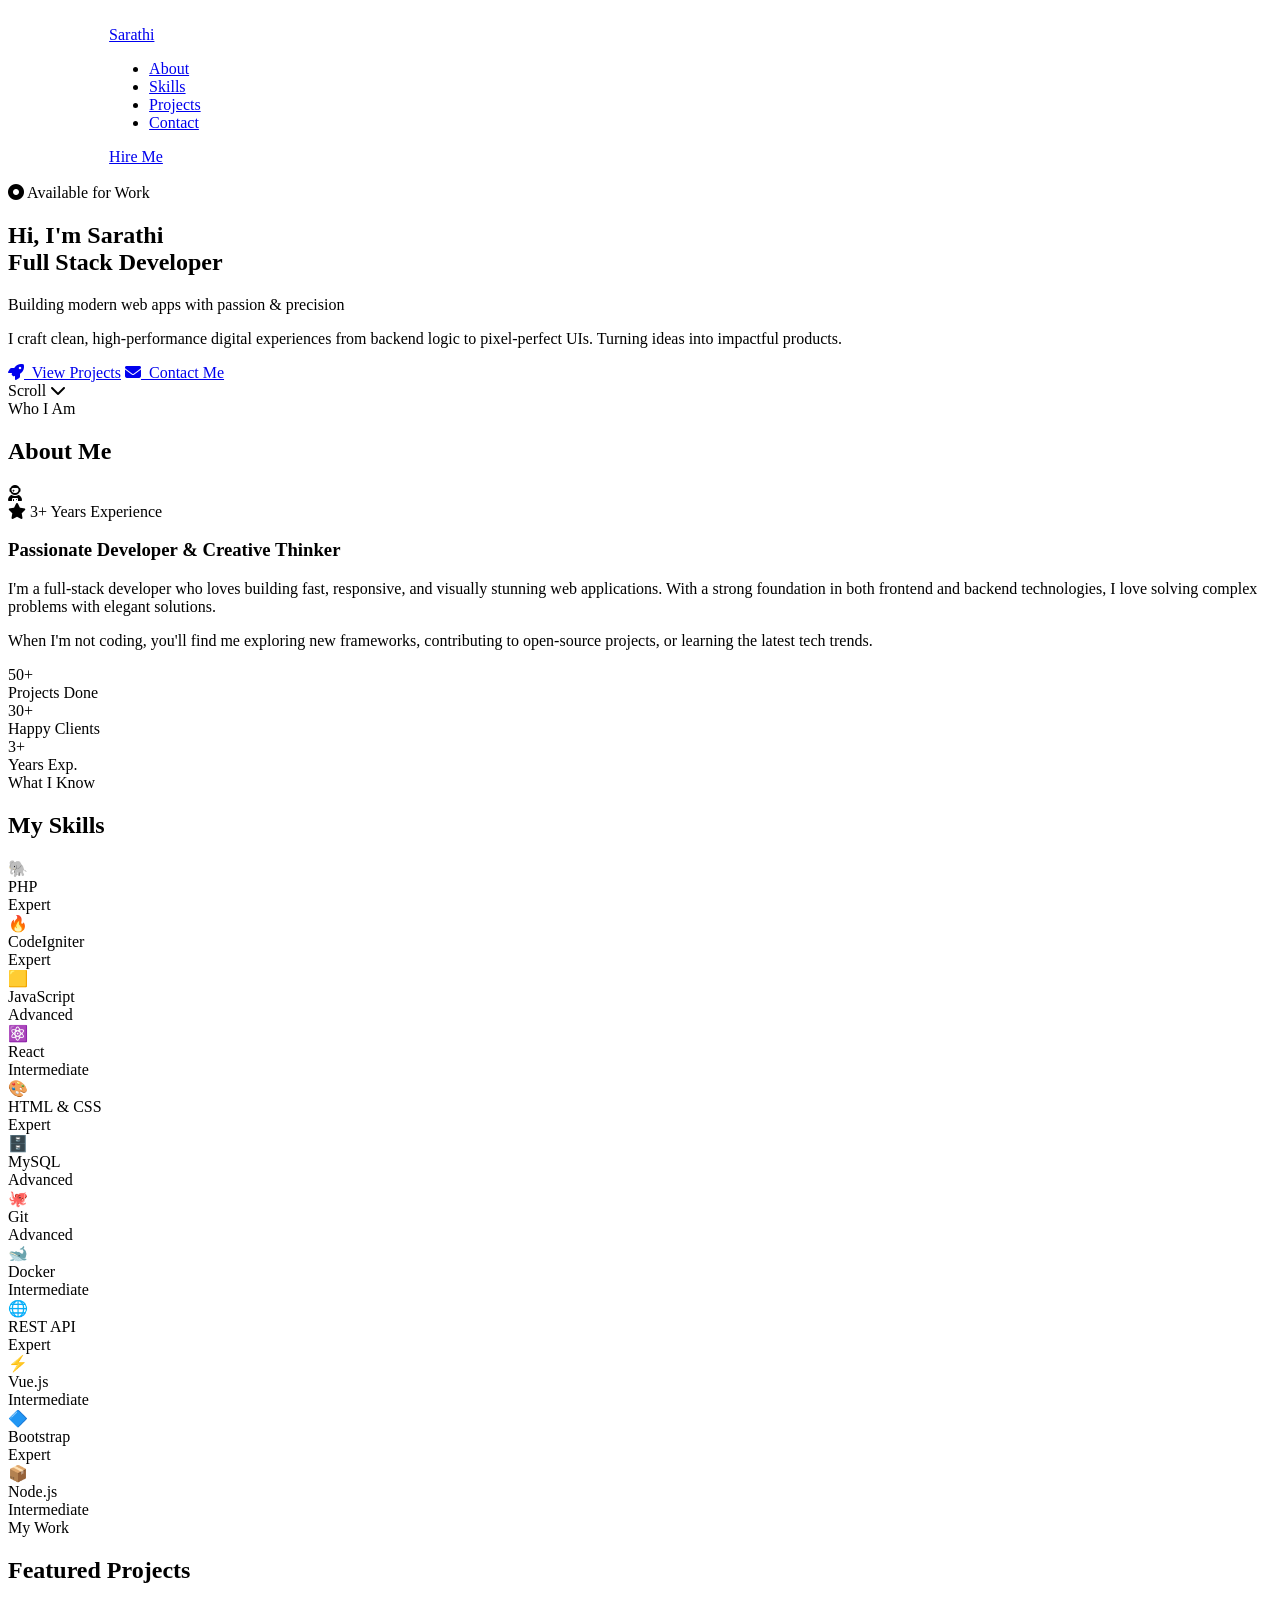
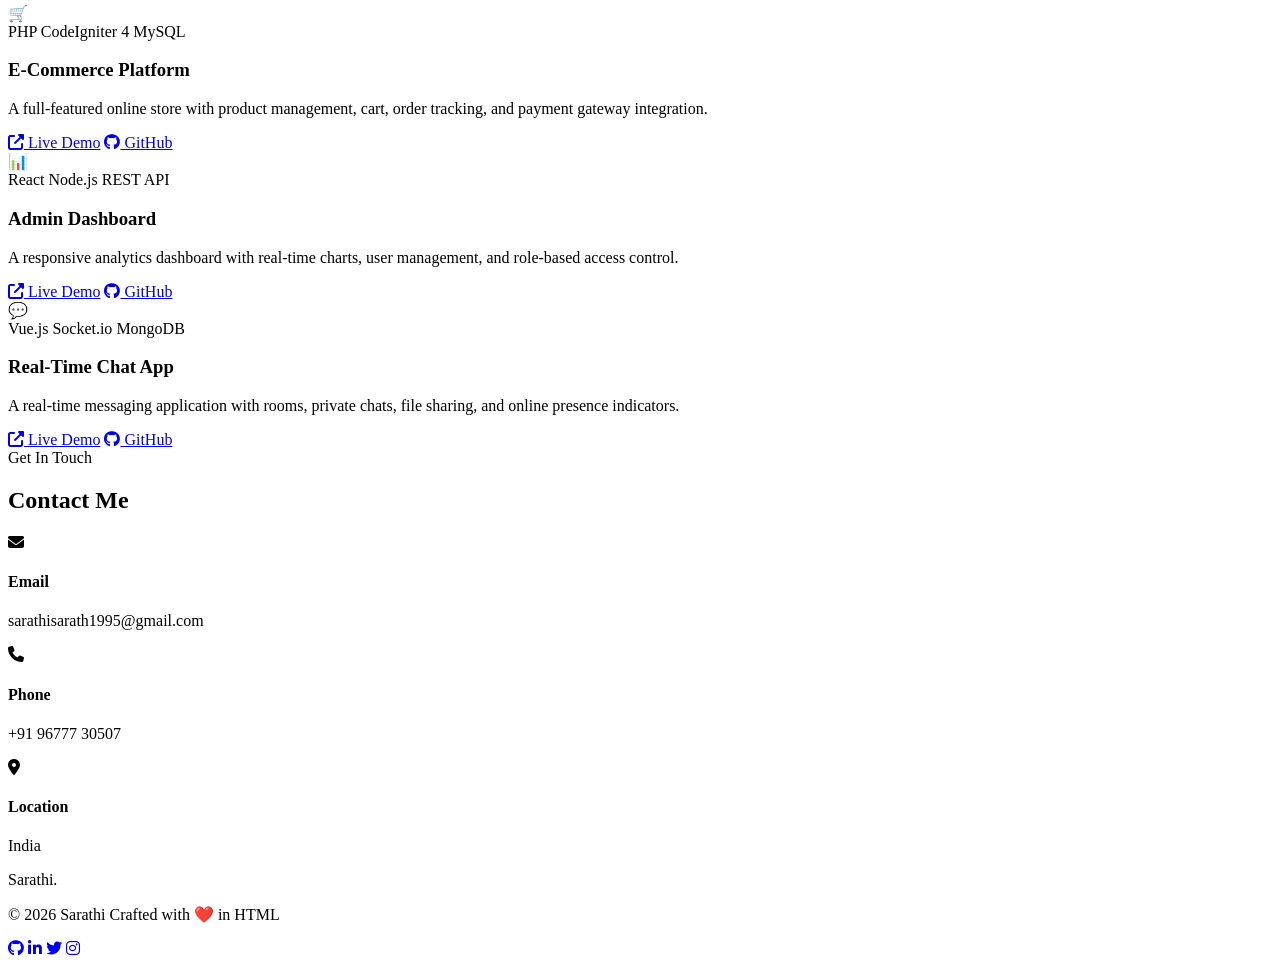
<file: v2.html>
<!DOCTYPE html>
<html lang="en">

<head>
    <meta charset="UTF-8">
    <meta name="viewport" content="width=device-width, initial-scale=1.0">
    <meta name="description"
        content="Sarathi - Full Stack Developer Portfolio. Explore my projects, skills, and experience.">
    <title>
       Sarathi V
    </title>

    <!-- Google Fonts -->
    <link
        href="https://fonts.googleapis.com/css2?family=Inter:wght@300;400;500;600;700;800;900&family=Outfit:wght@400;600;700;800&display=swap"
        rel="stylesheet">

    <!-- Font Awesome -->
    <link rel="stylesheet" href="https://cdnjs.cloudflare.com/ajax/libs/font-awesome/6.5.0/css/all.min.css">
    <link rel="stylesheet" href="https://portfolio-sarathiv.vercel.app/style.css">

</head>

<body>

    <!-- ===== NAVBAR ===== -->
    <nav id="navbar">
        <a href="#" class="nav-logo">Sarathi</a>
        <ul class="nav-links">
            <li><a href="#about">About</a></li>
            <li><a href="#skills">Skills</a></li>
            <li><a href="#projects">Projects</a></li>
            <li><a href="#contact">Contact</a></li>
        </ul>
        <a href="#contact" class="nav-btn">Hire Me</a>
    </nav>

    <!-- ===== HERO SECTION ===== -->
    <section class="hero" id="home">
        <div class="hero-bg"></div>
        <div class="hero-content">
            <div class="hero-badge">
                <i class="fas fa-circle-dot fa-beat-fade"></i>
                Available for Work
            </div>
            <h1 class="hero-title">
                Hi, I'm <span class="highlight">Sarathi</span><br>
                Full Stack Developer
            </h1>
            <p class="hero-subtitle">
                Building <span>modern web apps</span> with passion & precision
            </p>
            <p class="hero-description">
                I craft clean, high-performance digital experiences from backend logic to pixel-perfect UIs. Turning
                ideas into impactful products.
            </p>
            <div class="hero-actions">
                <a href="#projects" class="btn-primary"><i class="fas fa-rocket"></i> &nbsp;View Projects</a>
                <a href="#contact" class="btn-secondary"><i class="fas fa-envelope"></i> &nbsp;Contact Me</a>
            </div>
        </div>
        <div class="scroll-indicator">
            <span>Scroll</span>
            <i class="fas fa-chevron-down"></i>
        </div>
    </section>

    <!-- ===== ABOUT SECTION ===== -->
    <section id="about">
        <div class="section-header fade-in">
            <div class="section-label">Who I Am</div>
            <h2 class="section-title">About Me</h2>
            <div class="section-line"></div>
        </div>
        <div class="about-grid">
            <div class="about-avatar fade-in">
                <div class="avatar-frame">
                    <div class="avatar-inner">
                        <i class="fas fa-user-astronaut"></i>
                    </div>
                </div>
                <div class="avatar-badge">
                    <i class="fas fa-star"></i> 3+ Years Experience
                </div>
            </div>
            <div class="about-content fade-in">
                <h3>Passionate Developer & Creative Thinker</h3>
                <p>
                    I'm a full-stack developer who loves building fast, responsive, and visually stunning web
                    applications.
                    With a strong foundation in both frontend and backend technologies, I love solving complex problems
                    with elegant solutions.
                </p>
                <p>
                    When I'm not coding, you'll find me exploring new frameworks, contributing to open-source projects,
                    or learning the latest tech trends.
                </p>
                <div class="about-stats">
                    <div class="stat-card">
                        <div class="stat-number">50+</div>
                        <div class="stat-label">Projects Done</div>
                    </div>
                    <div class="stat-card">
                        <div class="stat-number">30+</div>
                        <div class="stat-label">Happy Clients</div>
                    </div>
                    <div class="stat-card">
                        <div class="stat-number">3+</div>
                        <div class="stat-label">Years Exp.</div>
                    </div>
                </div>
            </div>
        </div>
    </section>

    <!-- ===== SKILLS SECTION ===== -->
    <section id="skills">
        <div class="section-header fade-in">
            <div class="section-label">What I Know</div>
            <h2 class="section-title">My Skills</h2>
            <div class="section-line"></div>
        </div>
        <div class="skills-grid">
            <div class="skill-card fade-in">
                <span class="skill-icon">🐘</span>
                <div class="skill-name">PHP</div>
                <div class="skill-level">Expert</div>
            </div>
        
            <div class="skill-card fade-in">
                <span class="skill-icon">🔥</span>
                <div class="skill-name">CodeIgniter</div>
                <div class="skill-level">Expert</div>
            </div>
        
            <div class="skill-card fade-in">
                <span class="skill-icon">🟨</span>
                <div class="skill-name">JavaScript</div>
                <div class="skill-level">Advanced</div>
            </div>
        
            <div class="skill-card fade-in">
                <span class="skill-icon">⚛️</span>
                <div class="skill-name">React</div>
                <div class="skill-level">Intermediate</div>
            </div>
        
            <div class="skill-card fade-in">
                <span class="skill-icon">🎨</span>
                <div class="skill-name">HTML &amp; CSS</div>
                <div class="skill-level">Expert</div>
            </div>
        
            <div class="skill-card fade-in">
                <span class="skill-icon">🗄️</span>
                <div class="skill-name">MySQL</div>
                <div class="skill-level">Advanced</div>
            </div>
        
            <div class="skill-card fade-in">
                <span class="skill-icon">🐙</span>
                <div class="skill-name">Git</div>
                <div class="skill-level">Advanced</div>
            </div>
        
            <div class="skill-card fade-in">
                <span class="skill-icon">🐋</span>
                <div class="skill-name">Docker</div>
                <div class="skill-level">Intermediate</div>
            </div>
        
            <div class="skill-card fade-in">
                <span class="skill-icon">🌐</span>
                <div class="skill-name">REST API</div>
                <div class="skill-level">Expert</div>
            </div>
        
            <div class="skill-card fade-in">
                <span class="skill-icon">⚡</span>
                <div class="skill-name">Vue.js</div>
                <div class="skill-level">Intermediate</div>
            </div>
        
            <div class="skill-card fade-in">
                <span class="skill-icon">🔷</span>
                <div class="skill-name">Bootstrap</div>
                <div class="skill-level">Expert</div>
            </div>
        
            <div class="skill-card fade-in">
                <span class="skill-icon">📦</span>
                <div class="skill-name">Node.js</div>
                <div class="skill-level">Intermediate</div>
            </div>
        </div>
    </section>

    <!-- ===== PROJECTS SECTION ===== -->
    <section id="projects">
        <div class="section-header fade-in">
            <div class="section-label">My Work</div>
            <h2 class="section-title">Featured Projects</h2>
            <div class="section-line"></div>
        </div>
        <div class="projects-grid">
            <div class="project-card fade-in">
                <div class="project-thumb purple">🛒</div>
                <div class="project-body">
                    <div class="project-tags">
                        <span class="tag">PHP</span>
                        <span class="tag">CodeIgniter 4</span>
                        <span class="tag">MySQL</span>
                    </div>
                    <h3>E-Commerce Platform</h3>
                    <p>A full-featured online store with product management, cart, order tracking, and payment gateway
                        integration.</p>
                    <div class="project-links">
                        <a href="#" class="project-link"><i class="fas fa-external-link-alt"></i> Live Demo</a>
                        <a href="#" class="project-link"><i class="fab fa-github"></i> GitHub</a>
                    </div>
                </div>
            </div>
            <div class="project-card fade-in">
                <div class="project-thumb pink">📊</div>
                <div class="project-body">
                    <div class="project-tags">
                        <span class="tag">React</span>
                        <span class="tag">Node.js</span>
                        <span class="tag">REST API</span>
                    </div>
                    <h3>Admin Dashboard</h3>
                    <p>A responsive analytics dashboard with real-time charts, user management, and role-based access
                        control.</p>
                    <div class="project-links">
                        <a href="#" class="project-link"><i class="fas fa-external-link-alt"></i> Live Demo</a>
                        <a href="#" class="project-link"><i class="fab fa-github"></i> GitHub</a>
                    </div>
                </div>
            </div>
            <div class="project-card fade-in">
                <div class="project-thumb cyan">💬</div>
                <div class="project-body">
                    <div class="project-tags">
                        <span class="tag">Vue.js</span>
                        <span class="tag">Socket.io</span>
                        <span class="tag">MongoDB</span>
                    </div>
                    <h3>Real-Time Chat App</h3>
                    <p>A real-time messaging application with rooms, private chats, file sharing, and online presence
                        indicators.</p>
                    <div class="project-links">
                        <a href="#" class="project-link"><i class="fas fa-external-link-alt"></i> Live Demo</a>
                        <a href="#" class="project-link"><i class="fab fa-github"></i> GitHub</a>
                    </div>
                </div>
            </div>
        </div>
    </section>

    <!-- ===== CONTACT SECTION ===== -->
    <section id="contact">
        <div class="section-header fade-in">
            <div class="section-label">Get In Touch</div>
            <h2 class="section-title">Contact Me</h2>
            <div class="section-line"></div>
        </div>
        <div class="contact-container">
            <div class="contact-info fade-in">
                <div class="contact-item">
                    <i class="fas fa-envelope"></i>
                    <h4>Email</h4>
                    <p>sarathisarath1995@gmail.com</p>
                </div>
                <div class="contact-item">
                    <i class="fas fa-phone"></i>
                    <h4>Phone</h4>
                    <p>+91 96777 30507</p>
                </div>
                <div class="contact-item">
                    <i class="fas fa-map-marker-alt"></i>
                    <h4>Location</h4>
                    <p>India</p>
                </div>
            </div>
            <div class="contact-form fade-in" hidden>
                <div class="form-row">
                    <div class="form-group">
                        <label for="name">Your Name</label>
                        <input type="text" id="name" placeholder="John Doe">
                    </div>
                    <div class="form-group">
                        <label for="email">Email Address</label>
                        <input type="email" id="email" placeholder="john@example.com">
                    </div>
                </div>
                <div class="form-group">
                    <label for="subject">Subject</label>
                    <input type="text" id="subject" placeholder="Project Inquiry">
                </div>
                <div class="form-group">
                    <label for="message">Message</label>
                    <textarea id="message" placeholder="Tell me about your project..."></textarea>
                </div>
                <button type="button" class="form-submit">
                    <i class="fas fa-paper-plane"></i> &nbsp;Send Message
                </button>
            </div>
        </div>
    </section>

    <!-- ===== FOOTER ===== -->
    <footer>
        <div class="footer-brand">Sarathi.</div>
        <p class="footer-text">©
            2026 Sarathi Crafted with ❤️ in HTML
        </p>
        <div class="social-links">
            <a href="#" class="social-link" title="GitHub"><i class="fab fa-github"></i></a>
            <a href="#" class="social-link" title="LinkedIn"><i class="fab fa-linkedin-in"></i></a>
            <a href="#" class="social-link" title="Twitter"><i class="fab fa-twitter"></i></a>
            <a href="#" class="social-link" title="Instagram"><i class="fab fa-instagram"></i></a>
        </div>
    </footer>

    <script>
        // ===== NAVBAR SCROLL EFFECT =====
        window.addEventListener('scroll', () => {
            const nav = document.getElementById('navbar');
            nav.style.padding = window.scrollY > 50 ? '12px 8%' : '18px 8%';
            nav.style.boxShadow = window.scrollY > 50 ? '0 4px 30px rgba(0,0,0,0.4)' : 'none';
        });

        // ===== SCROLL ANIMATIONS =====
        const observer = new IntersectionObserver((entries) => {
            entries.forEach((entry, i) => {
                if (entry.isIntersecting) {
                    setTimeout(() => entry.target.classList.add('visible'), i * 80);
                }
            });
        }, { threshold: 0.1 });

        document.querySelectorAll('.fade-in').forEach(el => observer.observe(el));

        // ===== SMOOTH SCROLL =====
        document.querySelectorAll('a[href^="#"]').forEach(link => {
            link.addEventListener('click', e => {
                const target = document.querySelector(link.getAttribute('href'));
                if (target) {
                    e.preventDefault();
                    target.scrollIntoView({ behavior: 'smooth', block: 'start' });
                }
            });
        });
    </script>

</body>

</html>
</file>
